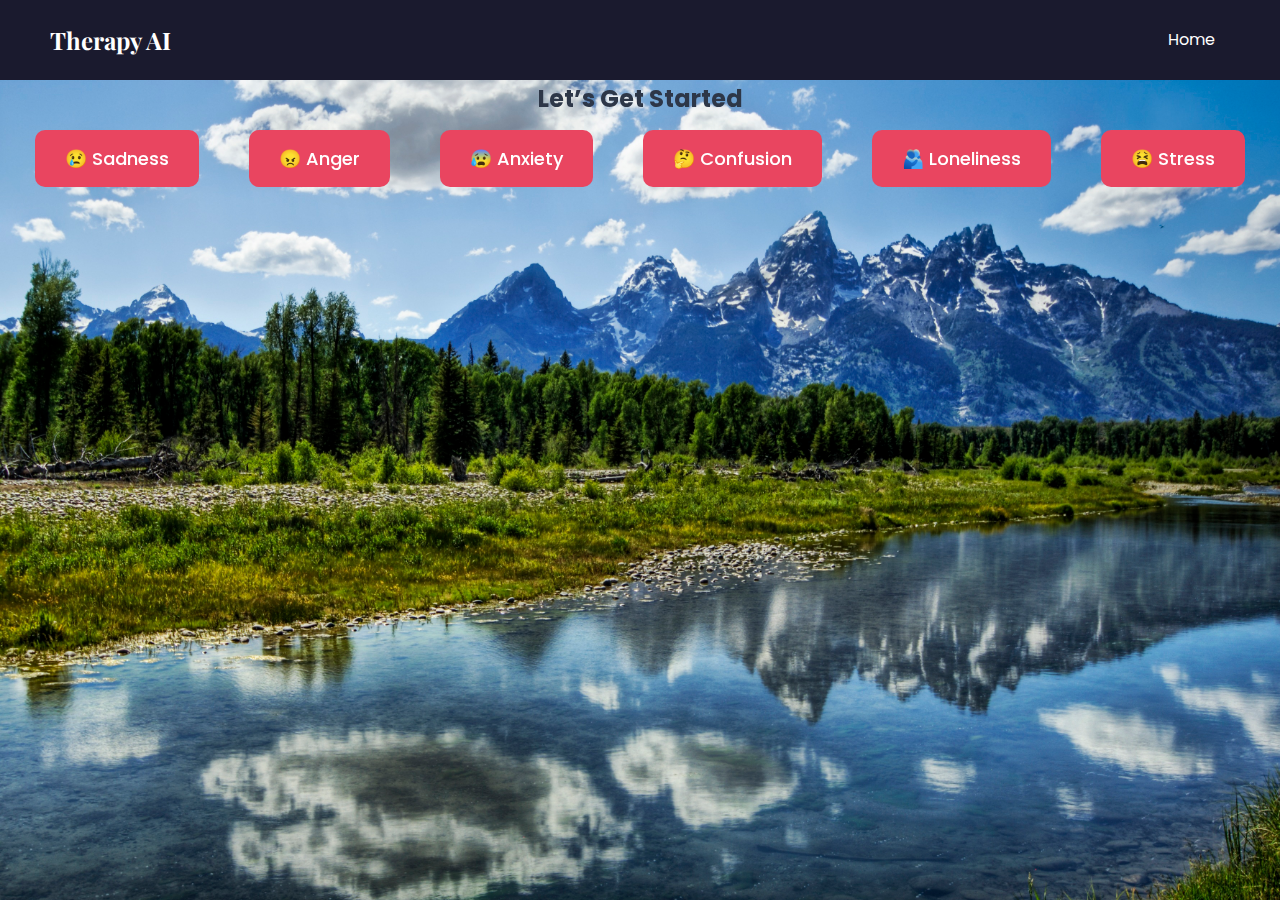
<file: selection.html>
<!DOCTYPE html>
<html lang="en">
<head>
    <meta charset="UTF-8">
    <meta name="viewport" content="width=device-width, initial-scale=1.0">
    <title>Select Options - AI Therapy</title>
    <link rel="stylesheet" href="styles.css">
    <!-- Add Google Fonts -->
    <link href="https://fonts.googleapis.com/css2?family=Poppins:wght@400;500;700&family=Playfair+Display:wght@400;700&display=swap" rel="stylesheet">
</head>
<body class="selection-page">
    <!-- Navigation Bar -->
    <nav>
        <div class="logo">Therapy AI</div>
        <ul>
            <li><a href="index.html">Home</a></li>
        </ul>
    </nav>

    <!-- Selection Section -->
    <section class="selection">
        <h2>Let’s Get Started</h2>

        <!-- Step 1: Identify the Emotion -->
        <div id="step1" class="step step1-background">
            <h3>How are you feeling today?</h3>
            <div class="options emotion-options">
                <button onclick="selectEmotion('sadness')">😢 Sadness</button>
                <button onclick="selectEmotion('anger')">😠 Anger</button>
                <button onclick="selectEmotion('anxiety')">😰 Anxiety</button>
                <button onclick="selectEmotion('confusion')">🤔 Confusion</button>
                <button onclick="selectEmotion('loneliness')">🫂 Loneliness</button>
                <button onclick="selectEmotion('stress')">😫 Stress</button>
            </div>
        </div>

        <!-- Step 2: Choose a Response Style -->
        <div id="step2" class="step hidden">
            <h3>What do you need right now?</h3>
            <div class="options response-options">
                <button onclick="selectResponse('talk')">💬 Talk it out</button>
                <button onclick="selectResponse('advice')">📚 Get advice</button>
                <button onclick="selectResponse('relax')">🧘 Relax and reflect</button>
                <button onclick="selectResponse('resources')">🔍 Find resources</button>
            </div>
        </div>

        <!-- Submit Button -->
        <div id="submit" class="hidden">
            <button onclick="submitSelections()">Continue to Chatbot</button>
                <div id = "chat-interface" class="hidden">
                <div class="chat-box" id="chat-box">
                    <!-- Chat messages will appear here -->
                </div>
                <div class="chat-input-container">
                    <input type="text" id="chat-input" placeholder="Type a message...">
                    <button id="chat-send-btn">Send</button>
                </div>
            
        </div>
            <!-- Add this after the #submit button -->
   
    </section>

    <!-- Link to JavaScript File -->
    <script src="script.js"></script>
</body>
</html>
</file>
<file: styles.css>
/* General Styles */
* {
    margin: 0;
    padding: 0;
    box-sizing: border-box;
    font-family: 'Poppins', sans-serif;
}

body {
    color: #2d3748; /* Dark gray for text */
    line-height: 1.6;
    overflow: hidden;
}
/* Video Background */
#video-background {
    position: fixed;
    top: 0;
    left: 0;
    width: 100%;
    height: 100%;
    object-fit: cover; /* Ensures the video covers the entire background */
    z-index: -1; /* Ensures it stays behind other content */
}


/* Update Hero Section Text Color for Better Contrast */
.hero {
    color: #ffffff; /* White text for better contrast */
}

/* General Styles */
* {
    margin: 0;
    padding: 0;
    box-sizing: border-box;
    font-family: 'Poppins', sans-serif;
}

body {
    color: #2d3748; /* Dark gray for text */
    line-height: 1.6;
    overflow: hidden;
}

/* Navigation Bar */
nav {
    display: flex;
    justify-content: space-between;
    align-items: center;
    padding: 20px 50px;
    background-color: rgba(26, 26, 46, 0.8); /* Semi-transparent dark blue */
    position: fixed;
    width: 100%;
    top: 0;
    z-index: 1000;
}

nav .logo {
    font-size: 24px;
    font-weight: bold;
    color: #ffffff;
    font-family: 'Playfair Display', serif; /* Elegant font for the logo */
}

nav ul {
    list-style: none;
    display: flex;
}

nav ul li {
    margin: 0 15px;
}

nav ul li a {
    color: #ffffff;
    text-decoration: none;
    font-size: 16px;
    transition: color 0.3s ease;
}

dialog {
    position: fixed;
    top: 50%;
    left: 50%;
    transform: translate(-50%, -50%);
    background-color: white;
    padding: 20px;
    border-radius: 10px;
    box-shadow: 0 4px 8px rgba(0, 0, 0, 0.2);
    z-index: 1000;
    width: 300px;
    text-align: center;
    border: none; /* Remove default dialog border */
}

dialog::backdrop {
    background-color: rgba(0, 0, 0, 0.5); /* Semi-transparent black backdrop */
}

.dialog-content {
    position: relative;
}

.close-btn {
    position: absolute;
    top: -10px;
    right: -10px;
    cursor: pointer;
    font-size: 20px;
    background-color: #fff;
    border-radius: 50%;
    width: 24px;
    height: 24px;
    display: flex;
    align-items: center;
    justify-content: center;
    box-shadow: 0 2px 4px rgba(0, 0, 0, 0.2);
}

.close-btn:hover {
    background-color: #f0f0f0;
}
nav ul li a:hover {
    color: #e94560; /* Soft red for hover effect */
}

/* Hero Section */
.hero {
    position: absolute;
    top: 50%;
    left: 50%;
    transform: translate(-50%, -50%);
    text-align: center;
    color: #ffffff; /* White text for better contrast */
}

.hero h1 {
    font-size: 48px;
    margin-bottom: 20px;
    font-family: 'Playfair Display', serif; /* Elegant font for headings */
}

.hero p {
    font-size: 20px;
    margin-bottom: 30px;
}

.btn {
    padding: 15px 30px;
    background-color: #e94560; /* Soft red for buttons */
    color: #ffffff;
    border: none;
    border-radius: 10px;
    cursor: pointer;
    transition: background-color 0.3s ease, transform 0.3s ease;
    font-size: 18px;
    font-weight: 500;
}

.btn:hover {
    background-color: #c2334a; /* Darker red for hover */
    transform: translateY(-5px); /* Slight lift on hover */
}

/* Footer */
footer {
    position: fixed;
    bottom: 0;
    left: 0;
    width: 100%;
    padding: 20px;
    background-color: rgba(26, 26, 46, 0.8); /* Semi-transparent dark blue */
    color: #ffffff;
}

.footer-content {
    max-width: 800px;
    margin: 0 auto;
}

.footer-content h3 {
    font-size: 20px;
    margin-bottom: 10px;
    font-family: 'Playfair Display', serif; /* Elegant font for headings */
}

.footer-content ul {
    list-style: none;
    margin-bottom: 10px;
}

.footer-content ul li {
    margin-bottom: 5px;
    font-size: 14px;
}

.footer-content p {
    font-size: 12px;
    opacity: 0.8;
}
/* Navigation Bar */
nav {
    display: flex;
    justify-content: space-between;
    align-items: center;
    padding: 20px 50px;
    background-color: rgba(26, 26, 46, 0.8); /* Semi-transparent dark blue */
    position: fixed;
    width: 100%;
    top: 0;
    z-index: 1000;
}

nav .logo {
    font-size: 24px;
    font-weight: bold;
    color: #ffffff;
    font-family: 'Playfair Display', serif; /* Elegant font for the logo */
}

nav ul {
    list-style: none;
    display: flex;
}

nav ul li {
    margin: 0 15px;
}

nav ul li a {
    color: #ffffff;
    text-decoration: none;
    font-size: 16px;
    transition: color 0.3s ease;
}

nav ul li a:hover {
    color: #e94560; /* Soft red for hover effect */
}

/* Hero Section */
.hero {
    position: absolute;
    top: 50%;
    left: 50%;
    transform: translate(-50%, -50%);
    text-align: center;
    color: #2d3748; /* Dark gray for text */
}

.hero h1 {
    font-size: 48px;
    margin-bottom: 20px;
    font-family: 'Playfair Display', serif; /* Elegant font for headings */
}

.hero p {
    font-size: 20px;
    margin-bottom: 30px;
}

.btn {
    padding: 15px 30px;
    background-color: #e94560; /* Soft red for buttons */
    color: #ffffff;
    border: none;
    border-radius: 10px;
    cursor: pointer;
    transition: background-color 0.3s ease, transform 0.3s ease;
    font-size: 18px;
    font-weight: 500;
}

.btn:hover {
    background-color: #c2334a; /* Darker red for hover */
    transform: translateY(-5px); /* Slight lift on hover */
}

/* Footer */
footer {
    position: fixed;
    bottom: 0;
    left: 0;
    width: 100%;
    padding: 20px;
    background-color: rgba(26, 26, 46, 0.8); /* Semi-transparent dark blue */
    color: #ffffff;
}

.footer-content {
    max-width: 800px;
    margin: 0 auto;
}

.footer-content h3 {
    font-size: 20px;
    margin-bottom: 10px;
    font-family: 'Playfair Display', serif; /* Elegant font for headings */
}

.footer-content ul {
    list-style: none;
    margin-bottom: 10px;
}

.footer-content ul li {
    margin-bottom: 5px;
    font-size: 14px;
}

.footer-content p {
    font-size: 12px;
    opacity: 0.8;
}


@keyframes gradientAnimation {
    0% {
        background-position: 0% 50%;
    }
    50% {
        background-position: 100% 50%;
    }
    100% {
        background-position: 0% 50%;
    }
}
/* Canvas Styling */
#particle-canvas {
    position: fixed;
    top: 0;
    left: 0;
    width: 100%;
    height: 100%;
    z-index: -1; /* Ensure it stays in the background */
}
/* Navigation Bar */
nav {
    display: flex;
    justify-content: space-between;
    align-items: center;
    padding: 20px 50px;
    background-color: #1a1a2e; /* Dark blue for contrast */
    position: fixed;
    width: 100%;
    top: 0;
    z-index: 1000;
    height: 80px; /* Fixed height for the navigation bar */
}
html, body {
    margin: 0;
    padding: 0;
    height: 100%; /* Ensure the body covers the full viewport */
    overflow: hidden; /* Prevent scrolling */
}

/* Default background for the page */
.selection-page {
    background-color: #f0f4f8; /* Fallback background color */
    height: 100vh; /* Ensure the page covers the entire viewport */
    position: relative; /* Ensure the body is a positioning context */
    z-index: 1; /* Ensure content is above the background */
}

/* Background for the first step */
.step1-background {
    background-image: url('FirstBackground.jpg'); /* Path to your picture */
    background-size: cover; /* Stretch the image to cover the entire container */
    background-position: center; /* Center the image */
    background-repeat: no-repeat; /* Prevent the image from repeating */
    height: 100vh; /* Ensure the container covers the full viewport height */
    width: 100%; /* Ensure the container covers the full width */
    position: fixed; /* Fix the container to the viewport */
    top: 0;
    left: 0;
    z-index: -1; /* Place the background behind the content */
}

/* Ensure content is above the background */
.selection {
    position: relative;
    z-index: 2; /* Ensure the content is above the background */
}

nav .logo {
    font-size: 24px;
    font-weight: bold;
    color: #ffffff;
    font-family: 'Playfair Display', serif; /* Elegant font for the logo */
}

nav ul {
    list-style: none;
    display: flex;
}

nav ul li {
    margin: 0 15px;
}

nav ul li a {
    color: #ffffff;
    text-decoration: none;
    font-size: 16px;
    transition: color 0.3s ease;
}

nav ul li a:hover {
    color: #e94560; /* Soft red for hover effect */
}

/* Selection Section */
.selection {
    padding: 60px 20px;
    text-align: center;
    padding-top: 80px; /* Push the selection section down */
}

.step {
    padding-top: 40px; /* Add space at the top */
    text-align: center; /* Center-align the content */
    margin-bottom: 20px; /* Add space between steps */
}

/* Style the heading inside the step */
.step h3 {
    margin-bottom: 30px; /* Add space below the heading */
    font-size: 28px; /* Adjust font size */
    color: #1a1a2e; /* Dark blue for the heading */
    font-family: 'Playfair Display', serif; /* Elegant font for the heading */
}

/* Style the buttons inside the step */
.step .options button {
    margin: 15px; /* Add space between buttons */
}

.options {
    display: flex;
    justify-content: center;
    flex-wrap: wrap;
    gap: 20px; /* Space between buttons */
}

.options button {
    padding: 15px 30px;
    background-color: #4a5568; /* Soft gray for buttons */
    color: #ffffff;
    border: none;
    border-radius: 10px;
    cursor: pointer;
    transition: background-color 0.3s ease, transform 0.3s ease;
    font-size: 18px;
    font-weight: 500;
    display: flex;
    align-items: center;
    gap: 10px; /* Space between icon and text */
}

.options button:hover {
    background-color: #2d3748; /* Darker gray for hover */
    transform: translateY(-5px); /* Slight lift on hover */
}

.emotion-options button {
    background-color: #e94560; /* Soft red for emotion buttons */
}

.emotion-options button:hover {
    background-color: #c2334a; /* Darker red for hover */
}

.response-options button {
    background-color: #38a169; /* Soft green for response buttons */
}

.response-options button:hover {
    background-color: #2f855a; /* Darker green for hover */
}

.hidden {
    display: none;
}

/* Submit Button */
#submit button {
    padding: 15px 30px;
    background-color: #3182ce; /* Soft blue for submit button */
    color: #ffffff;
    border: none;
    border-radius: 10px;
    cursor: pointer;
    transition: background-color 0.3s ease, transform 0.3s ease;
    font-size: 18px;
    font-weight: 500;
}

#submit button:hover {
    background-color: #2c5282; /* Darker blue for hover */
    transform: translateY(-5px); /* Slight lift on hover */
}
/* Chat Interface Styles */
#chat-interface {
    width: 100%;
    max-width: 600px;
    margin: 20px auto;
    background-color: #ffffff;
    border-radius: 10px;
    box-shadow: 0 4px 8px rgba(0, 0, 0, 0.1);
    overflow: hidden;
    display: flex;
    flex-direction: column;
    height: 500px; /* Adjust height as needed */
}

.chat-box {
    flex: 1;
    padding: 20px;
    overflow-y: auto;
    background-color: #f9f9f9;
    border-bottom: 1px solid #ddd;
}

.message {
    margin-bottom: 15px;
    padding: 10px 15px;
    border-radius: 10px;
    max-width: 70%;
    word-wrap: break-word;
    position: relative;
}

.message.user {
    background-color: #007bff;
    color: white;
    align-self: flex-end;
    margin-left: auto;
}

.message.bot {
    background-color: #e1e1e1;
    color: #333;
    align-self: flex-start;
    margin-right: auto;
}

.chat-input-container {
    display: flex;
    padding: 10px;
    background-color: #fff;
    border-top: 1px solid #ddd;
}

#chat-input {
    flex: 1;
    padding: 10px;
    border: 1px solid #ddd;
    border-radius: 5px;
    outline: none;
    font-size: 16px;
}

#chat-send-btn {
    padding: 10px 20px;
    margin-left: 10px;
    background-color: #007bff;
    color: white;
    border: none;
    border-radius: 5px;
    cursor: pointer;
    transition: background-color 0.3s;
    font-size: 16px;
}

#chat-send-btn:hover {
    background-color: #0056b3;
}
</file>
